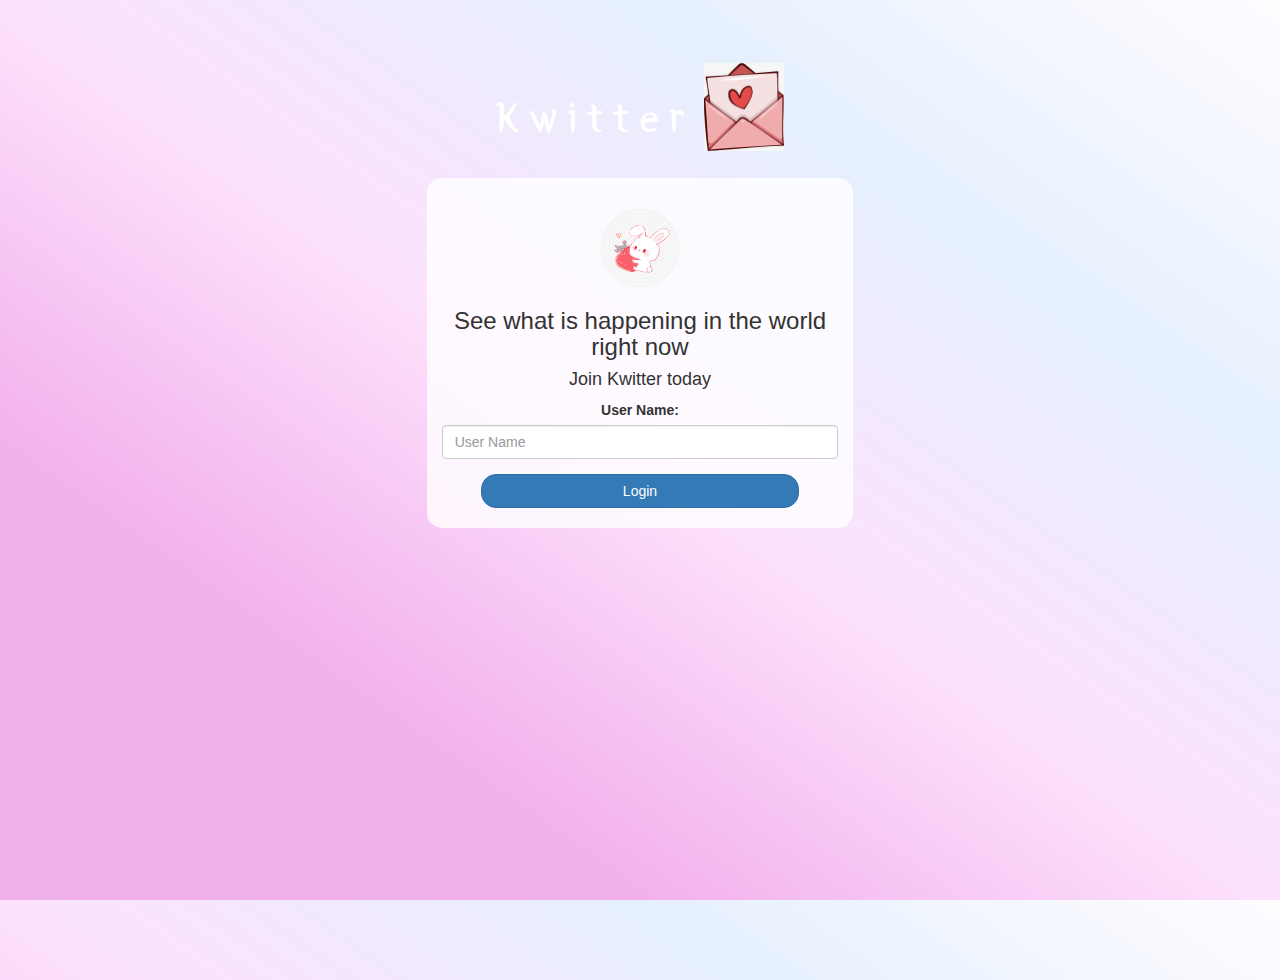
<file: kwitter-20201210T113228Z-001 (1)/kwitter/index.html>
<!DOCTYPE html>
<html>
<head>
	<title>Kwitter</title>
<link href="https://fonts.googleapis.com/css?family=Yeon+Sung&display=swap" rel="stylesheet"><meta name="viewport" content="width=device-width, initial-scale=1">

<link rel="stylesheet" href="https://maxcdn.bootstrapcdn.com/bootstrap/3.4.0/css/bootstrap.min.css">
<script src="https://ajax.googleapis.com/ajax/libs/jquery/3.4.1/jquery.min.js"></script>
<script src="https://maxcdn.bootstrapcdn.com/bootstrap/3.4.0/js/bootstrap.min.js"></script>

<link rel="stylesheet" type="text/css" href="style.css">
<script src="kwitter.js"></script>
</head>
<body>
<center>
	<h1 class="header">	
		Kwitter	<sup>
	<img src="m2.png">
	</sup>
</h1>
	<div class="col-lg-4 col-md-6 col-sm-6 col-xs-11 login_div">
	<img src="logo.png" class="logo">
		<h3 >See what is happening in the world right now</h3>
		<h4 >Join Kwitter today</h4>
		<div class="form-group">
		  <label >User Name:</label>
          <input type="text" id="user_name" class="form-control" placeholder="User Name">

		</div>
		<button id="login_button" class="btn btn-primary" onclick="addUser()">Login</button>
		<br><br>
	</div>
</center>
</body>
</html>
</file>
<file: kwitter-20201210T113228Z-001 (1)/kwitter/style.css>
html, body
{
  height: 100%;
  margin: 0;
}

body
{
background-image: linear-gradient(to right top, #f2b0eb, #f2b0eb, #fde2fd, #e5f0fd, #fffcff);
}

.header
{
	color: white;font-family: 'Yeon Sung';font-size: 45px;letter-spacing: 10px;margin-top: 80px;
}
.header img
{
	width: 80px;margin-left: -15px;
}

.login_div
{
	background: rgba(255,255,255,0.8);float: none;border-radius: 15px;
}

.logo
{
	width: 80px;margin-top: 30px;border-radius: 40px;
}

#login_button
{
	width: 80%;border-radius: 15px;
}

.room_name
{
	cursor: pointer;
	font-size: 20px;
}


#logout
{
	font-size: 20px; float: right;
}


#output
{
	padding: 10px; width:80%;background: rgba(255, 255, 255, 0.8);border-radius: 15px;
}

.input_div_room_page
{
	width: 80%;
}

.input_div label
{
	color: white;font-size: 20px;
}


.input_div_message_page
{
	position: fixed;bottom: 0px;width: 100%;background: rgba(251, 245, 245, 0.8);
}
.input_div_message_page label
{
	color: black;
}
.input_div_message_page #msg
{
	width: 80%;
}
.input_div_message_page button
{
	margin-top: 15px;
	width: 50%; 
}
.color_white
{
	color: white
}

.user_tick
{
	width:20px;
}
.message_h4
{
	padding-left:5px;color:grey;
}
</file>
